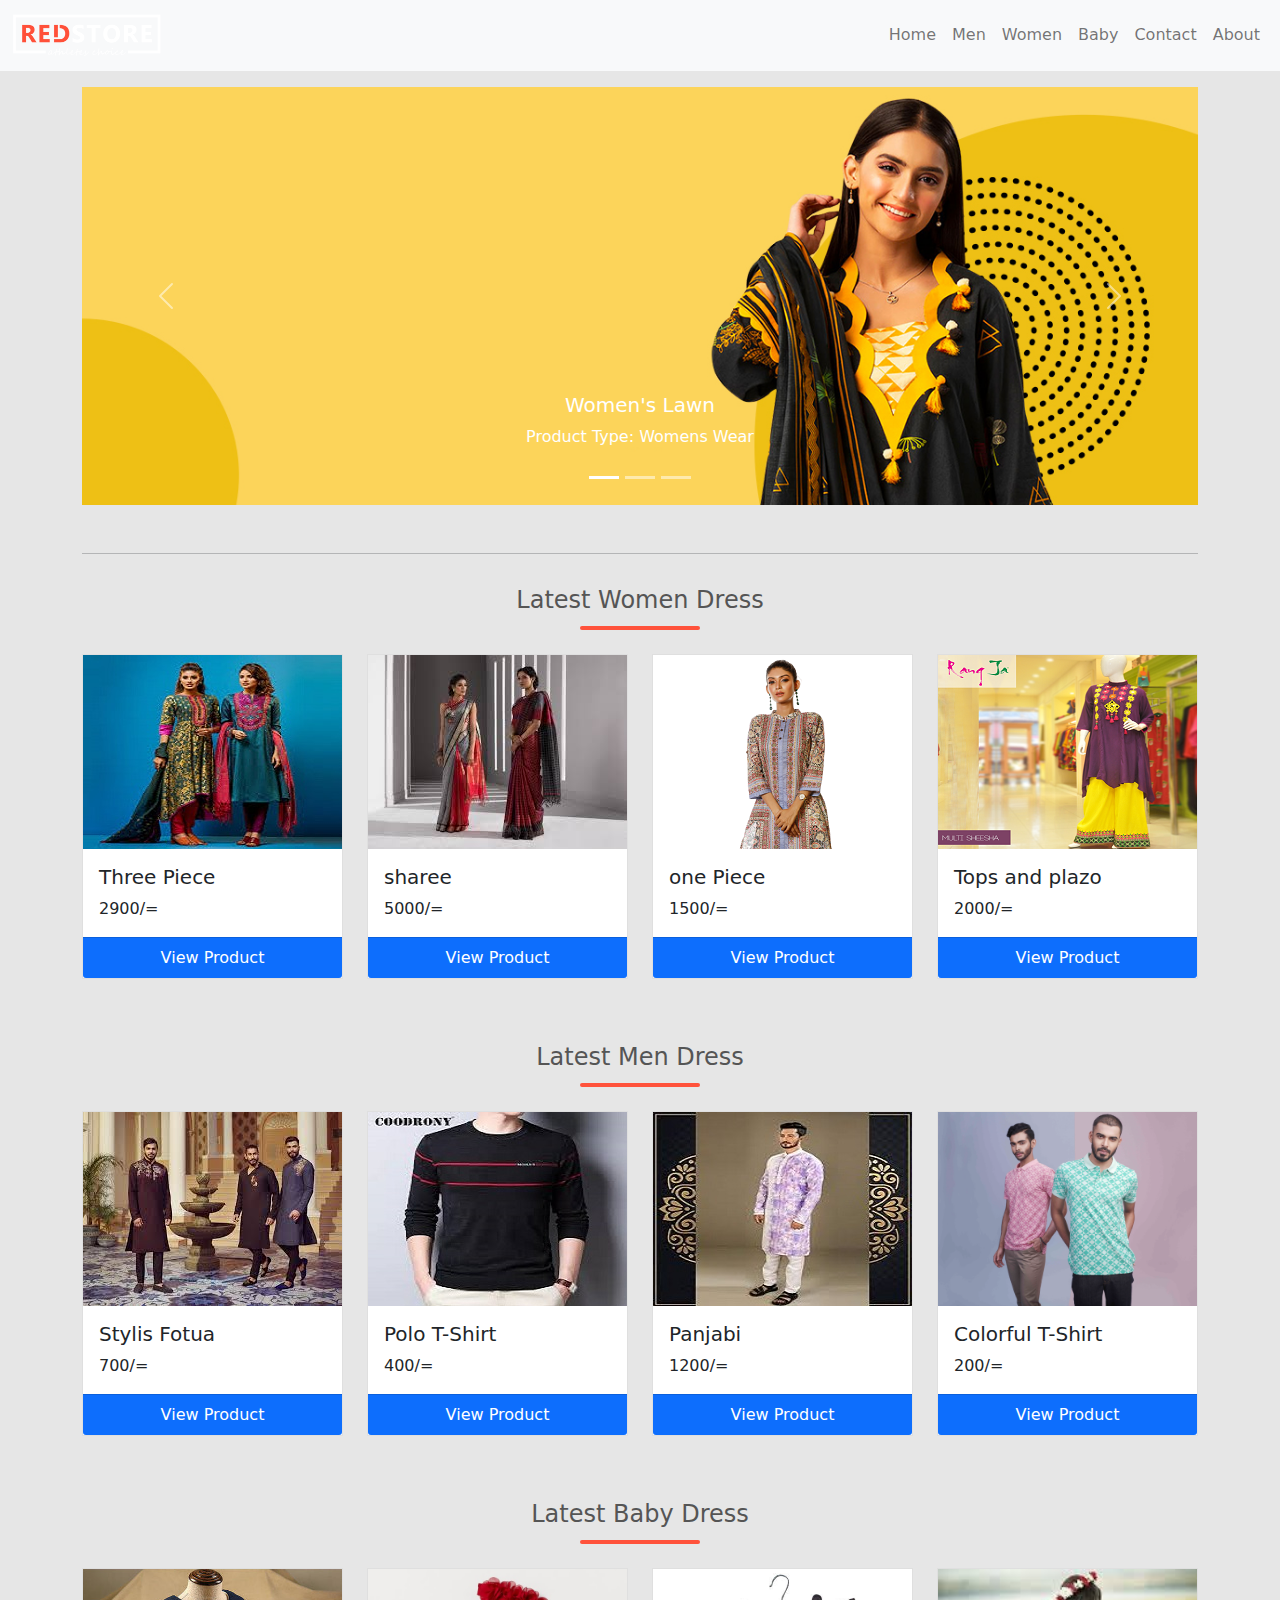
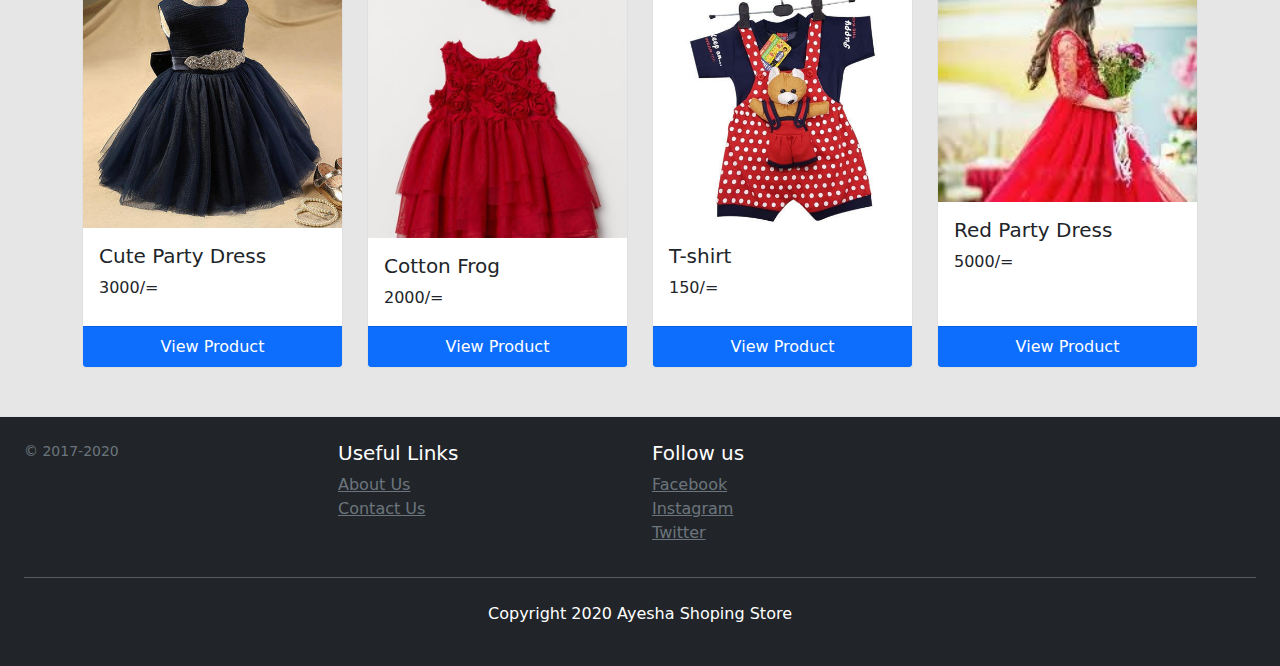
<file: index.html>
<!DOCTYPE html>
<html lang="en">

<head>
    <meta charset="UTF-8">
    <meta name="viewport" content="width=device-width, initial-scale=1.0">
    <title>Shoping Site</title>
    <link rel="stylesheet" href="assets/bootstrap/css/bootstrap.min.css">
    <link rel="stylesheet" href="assets/style.css">
</head>

<body>
    <!-- main navigation start  -->
    <nav class="navbar navbar-expand-lg navbar-light bg-light mb-3">
        <div class="container-fluid">
            <a class="navbar-brand" href="index.html">
                <img src="img/logo-white.png" class="img-responsive" width="150px" alt="">
            </a>
            <button class="navbar-toggler" type="button" data-bs-toggle="collapse" data-bs-target="#navbarSupportedContent" aria-controls="navbarSupportedContent" aria-expanded="false" aria-label="Toggle navigation">
                <span class="navbar-toggler-icon"></span>
            </button>
            <div class="collapse navbar-collapse" id="navbarSupportedContent">
                <ul class="navbar-nav ms-auto mb-2 mb-lg-0">
                    <li class="nav-item active">
                        <a class="nav-link" href="index.html">Home</a>
                    </li>
                    <li class="nav-item">
                        <a class="nav-link" href="men_dress.html">Men</a>
                    </li>
                    <li class="nav-item">
                        <a class="nav-link" href="women_dress.html">Women</a>
                    </li>
                    <li class="nav-item">
                        <a class="nav-link" href="baby.html">Baby</a>
                    </li>
                    <li class="nav-item">
                        <a class="nav-link" href="user_form.html">Contact</a>
                    </li>
                    <li class="nav-item">
                        <a class="nav-link" href="about_us.html">About</a>
                    </li>
                </ul>
            </div>
        </div>
    </nav>
    <!-- main navigation end  -->
    <div class="container">
        <!-- Slider -->
        <div id="carouselExampleCaptions" class="carousel slide carousel-fade mb-5" data-bs-ride="carousel" data-bs-interval="2000">
            <ol class="carousel-indicators">
                <li data-bs-target="#carouselExampleCaptions" data-bs-slide-to="0" class="active"></li>
                <li data-bs-target="#carouselExampleCaptions" data-bs-slide-to="1"></li>
                <li data-bs-target="#carouselExampleCaptions" data-bs-slide-to="2"></li>
            </ol>
            <div class="carousel-inner">
                <div class="carousel-item active">
                    <img src="img/slider/slider_1.jpg" class="d-block w-100" alt="...">
                    <div class="carousel-caption d-none d-md-block">
                        <h5>Women's Lawn</h5>
                        <p>Product Type: Womens Wear</p>
                    </div>
                </div>
                <div class="carousel-item">
                    <img src="img/slider/slider_2.jpg" class="d-block w-100" alt="...">
                    <div class="carousel-caption d-none d-md-block">
                        <h5>Women's Ethnic</h5>
                        <p>Product Type: Womens Wear</p>
                    </div>
                </div>
                <div class="carousel-item">
                    <img src="img/slider/slider_3.jpg" class="d-block w-100" alt="...">
                    <div class="carousel-caption d-none d-md-block">
                        <h5>Women's Formal</h5>
                        <p>Product Type:jama</p>
                    </div>
                </div>
            </div>
            <a class="carousel-control-prev" href="#carouselExampleCaptions" role="button" data-bs-slide="prev">
                <span class="carousel-control-prev-icon" aria-hidden="true"></span>
                <span class="visually-hidden">Previous</span>
            </a>
            <a class="carousel-control-next" href="#carouselExampleCaptions" role="button" data-bs-slide="next">
                <span class="carousel-control-next-icon" aria-hidden="true"></span>
                <span class="visually-hidden">Next</span>
            </a>
        </div>
        <!-- Slider End -->

        <hr>

        <!-- Women Dress -->
        <section class="women-dress mb-5">
            <h4 class="section-title mb-4 text-center">Latest Women Dress</h4>
            <div class="row row-cols-1 row-cols-md-4 g-4">
                <div class="col">
                    <div class="card h-100 rounded-0">
                        <img src="img/women/1.jpg" class="card-img-top rounded-0" alt="...">
                        <div class="card-body">
                            <h5 class="card-title">Three Piece</h5>
                            <p class="card-text">2900/=</p>
                        </div>
                        <a href="" class="text-center bg-primary text-white text-decoration-none card-footer">View Product</a>
                    </div>
                </div>
                <div class="col">
                    <div class="card h-100 rounded-0">
                        <img src="img/women/2.jpg" class="card-img-top rounded-0" alt="...">
                        <div class="card-body">
                            <h5 class="card-title">sharee</h5>
                            <p class="card-text">5000/=</p>
                        </div>
                        <a href="" class="text-center bg-primary text-white text-decoration-none card-footer">View Product</a>
                    </div>
                </div>
                <div class="col">
                    <div class="card h-100 rounded-0">
                        <img src="img/women/3.jpg" class="card-img-top rounded-0" alt="...">
                        <div class="card-body">
                            <h5 class="card-title">one Piece</h5>
                            <p class="card-text">1500/=</p>
                        </div>
                        <a href="" class="text-center bg-primary text-white text-decoration-none card-footer">View Product</a>
                    </div>
                </div>
                <div class="col">
                    <div class="card h-100 rounded-0">
                        <img src="img/women/4.jpg" class="card-img-top rounded-0" alt="...">
                        <div class="card-body">
                            <h5 class="card-title">Tops and plazo</h5>
                            <p class="card-text">2000/=</p>
                        </div>
                        <a href="" class="text-center bg-primary text-white text-decoration-none card-footer">View Product</a>
                    </div>
                </div>
            </div>
        </section>
        <!-- Women Dress End -->

        <!-- Men Dress -->
        <section class="men-dress mb-5">
            <h4 class="section-title mb-4 text-center">Latest Men Dress</h4>
            <div class="row row-cols-1 row-cols-md-4 g-4">
                <div class="col">
                    <div class="card h-100 rounded-0">
                        <img src="img/men/1.jpg" class="card-img-top rounded-0" alt="...">
                        <div class="card-body">
                            <h5 class="card-title">Stylis Fotua</h5>
                            <p class="card-text">700/=</p>
                        </div>
                        <a href="single_product.html" class="text-center bg-primary text-white text-decoration-none card-footer">View Product</a>
                    </div>
                </div>
                <div class="col">
                    <div class="card h-100 rounded-0">
                        <img src="img/men/2.jpg" class="card-img-top rounded-0" alt="...">
                        <div class="card-body">
                            <h5 class="card-title">Polo T-Shirt</h5>
                            <p class="card-text">400/=</p>
                        </div>
                        <a href="" class="text-center bg-primary text-white text-decoration-none card-footer">View Product</a>
                    </div>
                </div>
                <div class="col">
                    <div class="card h-100 rounded-0">
                        <img src="img/men/3.jpg" class="card-img-top rounded-0" alt="...">
                        <div class="card-body">
                            <h5 class="card-title">Panjabi</h5>
                            <p class="card-text">1200/=</p>
                        </div>
                        <a href="" class="text-center bg-primary text-white text-decoration-none card-footer">View Product</a>
                    </div>
                </div>
                <div class="col">
                    <div class="card h-100 rounded-0">
                        <img src="img/men/4.jpg" class="card-img-top rounded-0" alt="...">
                        <div class="card-body">
                            <h5 class="card-title">Colorful T-Shirt</h5>
                            <p class="card-text">200/=</p>
                        </div>
                        <a href="" class="text-center bg-primary text-white text-decoration-none card-footer">View Product</a>
                    </div>
                </div>
            </div>
        </section>
        <!-- Men Dress End -->

        <!-- Baby Dress -->
        <section class="baby-dress mb-5">
            <h4 class="section-title mb-4 text-center">Latest Baby Dress</h4>
            <div class="row row-cols-1 row-cols-md-4 g-4">
                <div class="col">
                    <div class="card h-100 rounded-0">
                        <img src="img/baby/1.jpg" class="card-img-top rounded-0" alt="...">
                        <div class="card-body">
                            <h5 class="card-title">Cute Party Dress</h5>
                            <p class="card-text">3000/=</p>
                        </div>
                        <a href="" class="text-center bg-primary text-white text-decoration-none card-footer">View Product</a>
                    </div>
                </div>
                <div class="col">
                    <div class="card h-100 rounded-0">
                        <img src="img/baby/2.jpg" class="card-img-top rounded-0" alt="...">
                        <div class="card-body">
                            <h5 class="card-title">Cotton Frog</h5>
                            <p class="card-text">2000/=</p>
                        </div>
                        <a href="" class="text-center bg-primary text-white text-decoration-none card-footer">View Product</a>
                    </div>
                </div>
                <div class="col">
                    <div class="card h-100 rounded-0">
                        <img src="img/baby/3.jpg" class="card-img-top rounded-0" alt="...">
                        <div class="card-body">
                            <h5 class="card-title">T-shirt</h5>
                            <p class="card-text">150/=</p>
                        </div>
                        <a href="" class="text-center bg-primary text-white text-decoration-none card-footer">View Product</a>
                    </div>
                </div>
                <div class="col">
                    <div class="card h-100 rounded-0">
                        <img src="img/baby/4.jpg" class="card-img-top rounded-0" alt="...">
                        <div class="card-body">
                            <h5 class="card-title">Red Party Dress</h5>
                            <p class="card-text">5000/=</p>
                        </div>
                        <a href="" class="text-center bg-primary text-white text-decoration-none card-footer">View Product</a>
                    </div>
                </div>
            </div>
        </section>
        <!-- Baby Dress End -->
    </div>

    <!-- Footer -->
    <footer class="p-4 border-top bg-dark text-white">
        <div class="row">
            <div class="col-sm-3">
                <!-- <img class="mb-2" src="/docs/5.0/assets/brand/bootstrap-logo.svg" alt="" width="24" height="19"> -->
                <small class="d-block mb-3 text-muted">&copy; 2017-2020</small>
            </div>
            <div class="col-sm-3">
                <h5>Useful Links</h5>
                <ul class="list-unstyled text-small">
                    <li><a class="link-secondary" href="about_us.html">About Us</a>
                    </li>
                    <li><a class="link-secondary" href="user_form.html">Contact Us</a></li>
                </ul>
            </div>
            <div class="col-sm-3">
                <h5>Follow us</h5>
                <ul class="list-unstyled text-small">
                    <li><a class="link-secondary" href="#">Facebook</a>
                    </li>
                    <li><a class="link-secondary" href="#">Instagram</a>
                    </li>
                    <li><a class="link-secondary" href="#">Twitter</a>
                    </li>
                </ul>
            </div>
            <div class="col-sm-12">
                <hr>
                <p class="pt-2 text-center">Copyright 2020 Ayesha Shoping Store</p>
            </div>
        </div>
    </footer>
    <!-- Footer End -->

    <script src="assets/bootstrap/js/bootstrap.min.js"></script>
</body>

</html>
</file>
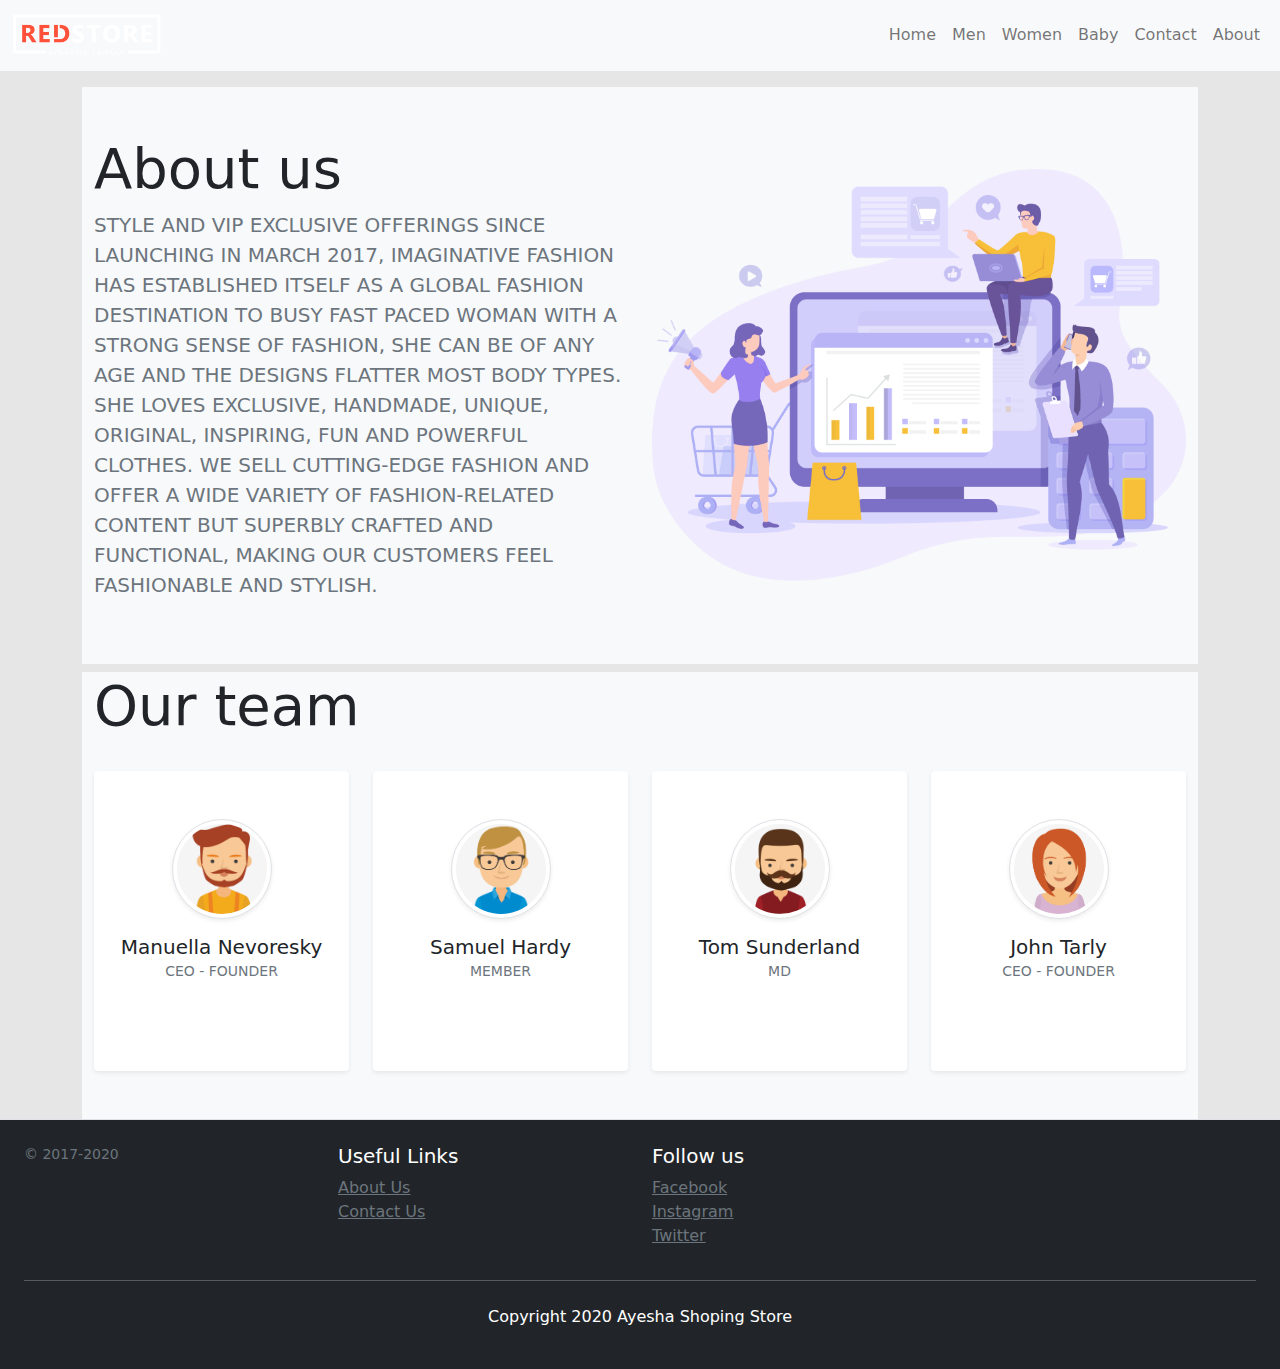
<file: about_us.html>
<!DOCTYPE html>
<html lang="en">

<head>
    <meta charset="UTF-8">
    <meta name="viewport" content="width=device-width, initial-scale=1.0">
    <title>Shoping Site</title>
    <link rel="stylesheet" href="assets/bootstrap/css/bootstrap.min.css">
    <link rel="stylesheet" href="assets/style.css">
</head>

<body>
    <nav class="navbar navbar-expand-lg navbar-light bg-light mb-3">
        <div class="container-fluid">
            <a class="navbar-brand" href="index.html">
                <img src="img/logo-white.png" class="img-responsive" width="150px" alt="">
            </a>
            <button class="navbar-toggler" type="button" data-bs-toggle="collapse" data-bs-target="#navbarSupportedContent" aria-controls="navbarSupportedContent" aria-expanded="false" aria-label="Toggle navigation">
                <span class="navbar-toggler-icon"></span>
            </button>
            <div class="collapse navbar-collapse" id="navbarSupportedContent">
                <ul class="navbar-nav ms-auto mb-2 mb-lg-0">
                    <li class="nav-item active">
                        <a class="nav-link" href="index.html">Home</a>
                    </li>
                    <li class="nav-item">
                        <a class="nav-link" href="men_dress.html">Men</a>
                    </li>
                    <li class="nav-item">
                        <a class="nav-link" href="women_dress.html">Women</a>
                    </li>
                    <li class="nav-item">
                        <a class="nav-link" href="baby.html">Baby</a>
                    </li>
                    <li class="nav-item">
                        <a class="nav-link" href="user_form.html">Contact</a>
                    </li>
                    <li class="nav-item">
                        <a class="nav-link" href="about_us.html">About</a>
                    </li>
                </ul>
            </div>
        </div>
    </nav>

    <div class="container">
        <div class="bg-light mb-2">
            <div class="container py-5">
                <div class="row h-100 align-items-center">
                    <div class="col-lg-6">
                        <h1 class="display-4">About us</h1>
                        <p class="lead text-muted">
                            STYLE AND VIP EXCLUSIVE OFFERINGS

                            SINCE LAUNCHING IN MARCH 2017, IMAGINATIVE FASHION HAS ESTABLISHED ITSELF AS A GLOBAL FASHION DESTINATION TO BUSY FAST PACED WOMAN WITH A STRONG SENSE OF FASHION, SHE CAN BE OF ANY AGE AND THE DESIGNS FLATTER MOST BODY TYPES.
                            SHE LOVES EXCLUSIVE, HANDMADE, UNIQUE, ORIGINAL, INSPIRING, FUN AND POWERFUL CLOTHES. WE SELL CUTTING-EDGE FASHION AND OFFER A WIDE VARIETY OF FASHION-RELATED CONTENT BUT SUPERBLY CRAFTED AND FUNCTIONAL, MAKING OUR CUSTOMERS FEEL FASHIONABLE AND STYLISH.
                        </p>
                    </div>
                    <div class="col-lg-6 d-none d-lg-block">
                        <img src="img/illus_kftyh4.png" alt="" class="img-fluid">
                    </div>
                </div>
            </div>
        </div>
        
        <div class="bg-light">
            <div class="container">
                <div class="row mb-4">
                    <div class="col-lg-5">
                        <h2 class="display-4 font-weight-light">Our team</h2>
                        <!-- <p class="font-italic text-muted">Lorem ipsum dolor sit amet, consectetur adipisicing elit.</p> -->
                    </div>
                </div>
        
                <div class="row text-center">
                    <!-- Team item-->
                    <div class="col-xl-3 col-sm-6 mb-5">
                        <div class="bg-white rounded shadow-sm py-5 px-4">
                            <img src="img/avatar-1_s02nlg.png" alt="" width="100" class="img-fluid rounded-circle mb-3 img-thumbnail shadow-sm">
                            <h5 class="mb-0">Manuella Nevoresky</h5><span class="small text-uppercase text-muted">CEO - Founder</span>
                            <ul class="social mb-0 list-inline mt-3">
                                <li class="list-inline-item"><a href="#" class="social-link"><i class="fa fa-facebook-f"></i></a>
                                </li>
                                <li class="list-inline-item"><a href="#" class="social-link"><i class="fa fa-twitter"></i></a>
                                </li>
                                <li class="list-inline-item"><a href="#" class="social-link"><i class="fa fa-instagram"></i></a>
                                </li>
                                <li class="list-inline-item"><a href="#" class="social-link"><i class="fa fa-linkedin"></i></a>
                                </li>
                            </ul>
                        </div>
                    </div>
                    <!-- End-->
        
                    <!-- Team item-->
                    <div class="col-xl-3 col-sm-6 mb-5">
                        <div class="bg-white rounded shadow-sm py-5 px-4">
                            <img src="img/avatar-2_f8dowd.png" alt="" width="100" class="img-fluid rounded-circle mb-3 img-thumbnail shadow-sm">
                            <h5 class="mb-0">Samuel Hardy</h5><span class="small text-uppercase text-muted">Member</span>
                            <ul class="social mb-0 list-inline mt-3">
                                <li class="list-inline-item"><a href="#" class="social-link"><i class="fa fa-facebook-f"></i></a>
                                </li>
                                <li class="list-inline-item"><a href="#" class="social-link"><i class="fa fa-twitter"></i></a>
                                </li>
                                <li class="list-inline-item"><a href="#" class="social-link"><i class="fa fa-instagram"></i></a>
                                </li>
                                <li class="list-inline-item"><a href="#" class="social-link"><i class="fa fa-linkedin"></i></a>
                                </li>
                            </ul>
                        </div>
                    </div>
                    <!-- End-->
        
                    <!-- Team item-->
                    <div class="col-xl-3 col-sm-6 mb-5">
                        <div class="bg-white rounded shadow-sm py-5 px-4">
                            <img src="img/avatar-3_hzlize.png" alt="" width="100" class="img-fluid rounded-circle mb-3 img-thumbnail shadow-sm">
                            <h5 class="mb-0">Tom Sunderland</h5><span class="small text-uppercase text-muted">MD</span>
                            <ul class="social mb-0 list-inline mt-3">
                                <li class="list-inline-item"><a href="#" class="social-link"><i class="fa fa-facebook-f"></i></a>
                                </li>
                                <li class="list-inline-item"><a href="#" class="social-link"><i class="fa fa-twitter"></i></a>
                                </li>
                                <li class="list-inline-item"><a href="#" class="social-link"><i class="fa fa-instagram"></i></a>
                                </li>
                                <li class="list-inline-item"><a href="#" class="social-link"><i class="fa fa-linkedin"></i></a>
                                </li>
                            </ul>
                        </div>
                    </div>
                    <!-- End-->
        
                    <!-- Team item-->
                    <div class="col-xl-3 col-sm-6 mb-5">
                        <div class="bg-white rounded shadow-sm py-5 px-4">
                            <img src="img/avatar-4_ozhrib.png" alt="" width="100" class="img-fluid rounded-circle mb-3 img-thumbnail shadow-sm">
                            <h5 class="mb-0">John Tarly</h5><span class="small text-uppercase text-muted">CEO - Founder</span>
                            <ul class="social mb-0 list-inline mt-3">
                                <li class="list-inline-item"><a href="#" class="social-link"><i class="fa fa-facebook-f"></i></a>
                                </li>
                                <li class="list-inline-item"><a href="#" class="social-link"><i class="fa fa-twitter"></i></a>
                                </li>
                                <li class="list-inline-item"><a href="#" class="social-link"><i class="fa fa-instagram"></i></a>
                                </li>
                                <li class="list-inline-item"><a href="#" class="social-link"><i class="fa fa-linkedin"></i></a>
                                </li>
                            </ul>
                        </div>
                    </div>
                    <!-- End-->
        
                </div>
            </div>
        </div>
    </div>

    <!-- Footer -->
    <footer class="p-4 border-top bg-dark text-white">
        <div class="row">
            <div class="col-sm-3">
                <!-- <img class="mb-2" src="/docs/5.0/assets/brand/bootstrap-logo.svg" alt="" width="24" height="19"> -->
                <small class="d-block mb-3 text-muted">&copy; 2017-2020</small>
            </div>
            <div class="col-sm-3">
                <h5>Useful Links</h5>
                <ul class="list-unstyled text-small">
                    <li><a class="link-secondary" href="about_us.html">About Us</a>
                    </li>
                    <li><a class="link-secondary" href="user_form.html">Contact Us</a></li>
                </ul>
            </div>
            <div class="col-sm-3">
                <h5>Follow us</h5>
                <ul class="list-unstyled text-small">
                    <li><a class="link-secondary" href="#">Facebook</a>
                    </li>
                    <li><a class="link-secondary" href="#">Instagram</a>
                    </li>
                    <li><a class="link-secondary" href="#">Twitter</a>
                    </li>
                </ul>
            </div>
            <div class="col-sm-12">
                <hr>
                <p class="pt-2 text-center">Copyright 2020 Ayesha Shoping Store</p>
            </div>
        </div>
    </footer>
    <!-- Footer End -->


    <script src="assets/bootstrap/js/bootstrap.min.js"></script>
</body>

</html>
</file>
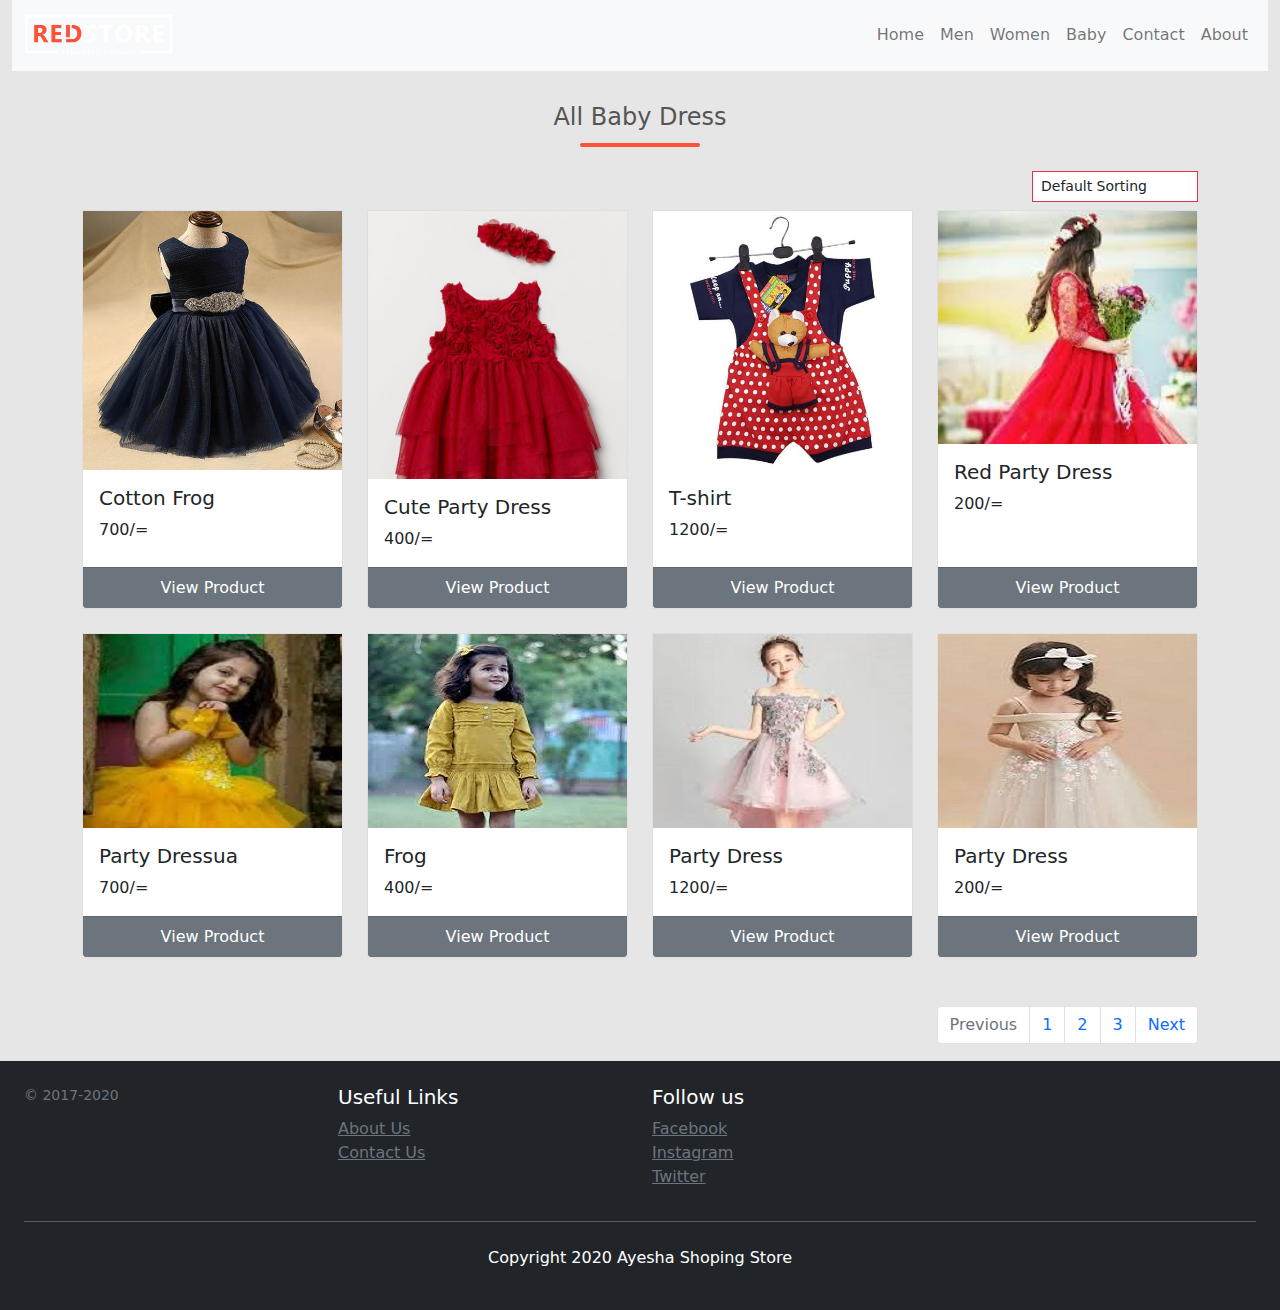
<file: baby.html>
<!DOCTYPE html>
<html lang="en">

<head>
    <meta charset="UTF-8">
    <meta name="viewport" content="width=device-width, initial-scale=1.0">
    <title>Shoping Site</title>
    <link rel="stylesheet" href="assets/bootstrap/css/bootstrap.min.css">
    <link rel="stylesheet" href="assets/style.css">
</head>

<body>
    <div class="container-fluid">
        <nav class="navbar navbar-expand-lg navbar-light bg-light mb-3">
            <div class="container-fluid">
                <a class="navbar-brand" href="index.html">
                    <img src="img/logo-white.png" class="img-responsive" width="150px" alt="">
                </a>
                <button class="navbar-toggler" type="button" data-bs-toggle="collapse" data-bs-target="#navbarSupportedContent" aria-controls="navbarSupportedContent" aria-expanded="false" aria-label="Toggle navigation">
                    <span class="navbar-toggler-icon"></span>
                </button>
                <div class="collapse navbar-collapse" id="navbarSupportedContent">
                    <ul class="navbar-nav ms-auto mb-2 mb-lg-0">
                        <li class="nav-item active">
                            <a class="nav-link" href="index.html">Home</a>
                        </li>
                        <li class="nav-item">
                            <a class="nav-link" href="men_dress.html">Men</a>
                        </li>
                        <li class="nav-item">
                            <a class="nav-link" href="women_dress.html">Women</a>
                        </li>
                        <li class="nav-item">
                            <a class="nav-link" href="baby.html">Baby</a>
                        </li>
                        <li class="nav-item">
                            <a class="nav-link" href="user_form.html">Contact</a>
                        </li>
                        <li class="nav-item">
                            <a class="nav-link" href="about_us.html">About</a>
                        </li>
                    </ul>
                </div>
            </div>
        </nav>
    </div>

    <div class="container">
        <!-- All Men Dress -->
        <section class="men-dress mb-5">
            <h4 class="section-title mb-4 text-center">All Baby Dress</h4>
            <div class="row">
                <div class="col-sm-2 offset-sm-10 text-end mb-2">
                    <div class="input-group input-group-sm">
                        <select name="" id="" class="form-control rounded-0 border border-danger">
                            <option>Default Sorting</option>
                            <option>Sort by Price</option>
                            <option>Sort by Popularity</option>
                            <option>Sort by Rating</option>
                            <option>Sort by Sale</option>
                        </select>
                    </div>
                </div>
            </div>

            <div class="clearfix"></div>

            <div class="row row-cols-1 row-cols-md-4 g-4 mb-4">
                <div class="col">
                    <div class="card h-100 rounded-0">
                        <img src="img/baby/1.jpg" class="card-img-top rounded-0" alt="...">
                        <div class="card-body">
                            <h5 class="card-title">Cotton Frog</h5>
                            <p class="card-text">700/=</p>
                        </div>
                        <a href="" class="text-center bg-secondary text-white text-decoration-none card-footer">View Product</a>
                    </div>
                </div>
                <div class="col">
                    <div class="card h-100 rounded-0">
                        <img src="img/baby/2.jpg" class="card-img-top rounded-0" alt="...">
                        <div class="card-body">
                            <h5 class="card-title">Cute Party Dress</h5>
                            <p class="card-text">400/=</p>
                        </div>
                        <a href="" class="text-center bg-secondary text-white text-decoration-none card-footer">View Product</a>
                    </div>
                </div>
                <div class="col">
                    <div class="card h-100 rounded-0">
                        <img src="img/baby/3.jpg" class="card-img-top rounded-0" alt="...">
                        <div class="card-body">
                            <h5 class="card-title">T-shirt</h5>
                            <p class="card-text">1200/=</p>
                        </div>
                        <a href="" class="text-center bg-secondary text-white text-decoration-none card-footer">View Product</a>
                    </div>
                </div>
                <div class="col">
                    <div class="card h-100 rounded-0">
                        <img src="img/baby/4.jpg" class="card-img-top rounded-0" alt="...">
                        <div class="card-body">
                            <h5 class="card-title">Red Party Dress</h5>
                            <p class="card-text">200/=</p>
                        </div>
                        <a href="" class="text-center bg-secondary text-white text-decoration-none card-footer">View Product</a>
                    </div>
                </div>
            </div>
            <div class="row row-cols-1 row-cols-md-4 g-4">
                <div class="col">
                    <div class="card h-100 rounded-0">
                        <img src="img/baby/5.jpg" class="card-img-top rounded-0" alt="...">
                        <div class="card-body">
                            <h5 class="card-title">Party Dressua</h5>
                            <p class="card-text">700/=</p>
                        </div>
                        <a href="" class="text-center bg-secondary text-white text-decoration-none card-footer">View Product</a>
                    </div>
                </div>
                <div class="col">
                    <div class="card h-100 rounded-0">
                        <img src="img/baby/6.jpg" class="card-img-top rounded-0" alt="...">
                        <div class="card-body">
                            <h5 class="card-title">Frog</h5>
                            <p class="card-text">400/=</p>
                        </div>
                        <a href="" class="text-center bg-secondary text-white text-decoration-none card-footer">View Product</a>
                    </div>
                </div>
                <div class="col">
                    <div class="card h-100 rounded-0">
                        <img src="img/baby/7.jpg" class="card-img-top rounded-0" alt="...">
                        <div class="card-body">
                            <h5 class="card-title">Party Dress</h5>
                            <p class="card-text">1200/=</p>
                        </div>
                        <a href="" class="text-center bg-secondary text-white text-decoration-none card-footer">View Product</a>
                    </div>
                </div>
                <div class="col">
                    <div class="card h-100 rounded-0">
                        <img src="img/baby/8.jpg" class="card-img-top rounded-0" alt="...">
                        <div class="card-body">
                            <h5 class="card-title">Party Dress</h5>
                            <p class="card-text">200/=</p>
                        </div>
                        <a href="" class="text-center bg-secondary text-white text-decoration-none card-footer">View Product</a>
                    </div>
                </div>
            </div>
        </section>
        <nav aria-label="Page navigation example">
            <ul class="pagination justify-content-end">
                <li class="page-item disabled">
                    <a class="page-link" href="#" tabindex="-1" aria-disabled="true">Previous</a>
                </li>
                <li class="page-item"><a class="page-link" href="#">1</a>
                </li>
                <li class="page-item"><a class="page-link" href="#">2</a>
                </li>
                <li class="page-item"><a class="page-link" href="#">3</a>
                </li>
                <li class="page-item">
                    <a class="page-link" href="#">Next</a>
                </li>
            </ul>
        </nav>
        <!-- All Men Dress End -->
    </div>

    <!-- Footer -->
    <footer class="p-4 border-top bg-dark text-white">
        <div class="row">
            <div class="col-sm-3">
                <!-- <img class="mb-2" src="/docs/5.0/assets/brand/bootstrap-logo.svg" alt="" width="24" height="19"> -->
                <small class="d-block mb-3 text-muted">&copy; 2017-2020</small>
            </div>
            <div class="col-sm-3">
                <h5>Useful Links</h5>
                <ul class="list-unstyled text-small">
                    <li><a class="link-secondary" href="about_us.html">About Us</a>
                    </li>
                    <li><a class="link-secondary" href="user_form.html">Contact Us</a></li>
                </ul>
            </div>
            <div class="col-sm-3">
                <h5>Follow us</h5>
                <ul class="list-unstyled text-small">
                    <li><a class="link-secondary" href="#">Facebook</a>
                    </li>
                    <li><a class="link-secondary" href="#">Instagram</a>
                    </li>
                    <li><a class="link-secondary" href="#">Twitter</a>
                    </li>
                </ul>
            </div>
            <div class="col-sm-12">
                <hr>
                <p class="pt-2 text-center">Copyright 2020 Ayesha Shoping Store</p>
            </div>
        </div>
    </footer>
    <!-- Footer End -->


    <script src="assets/bootstrap/js/bootstrap.min.js"></script>
</body>

</html>
</file>
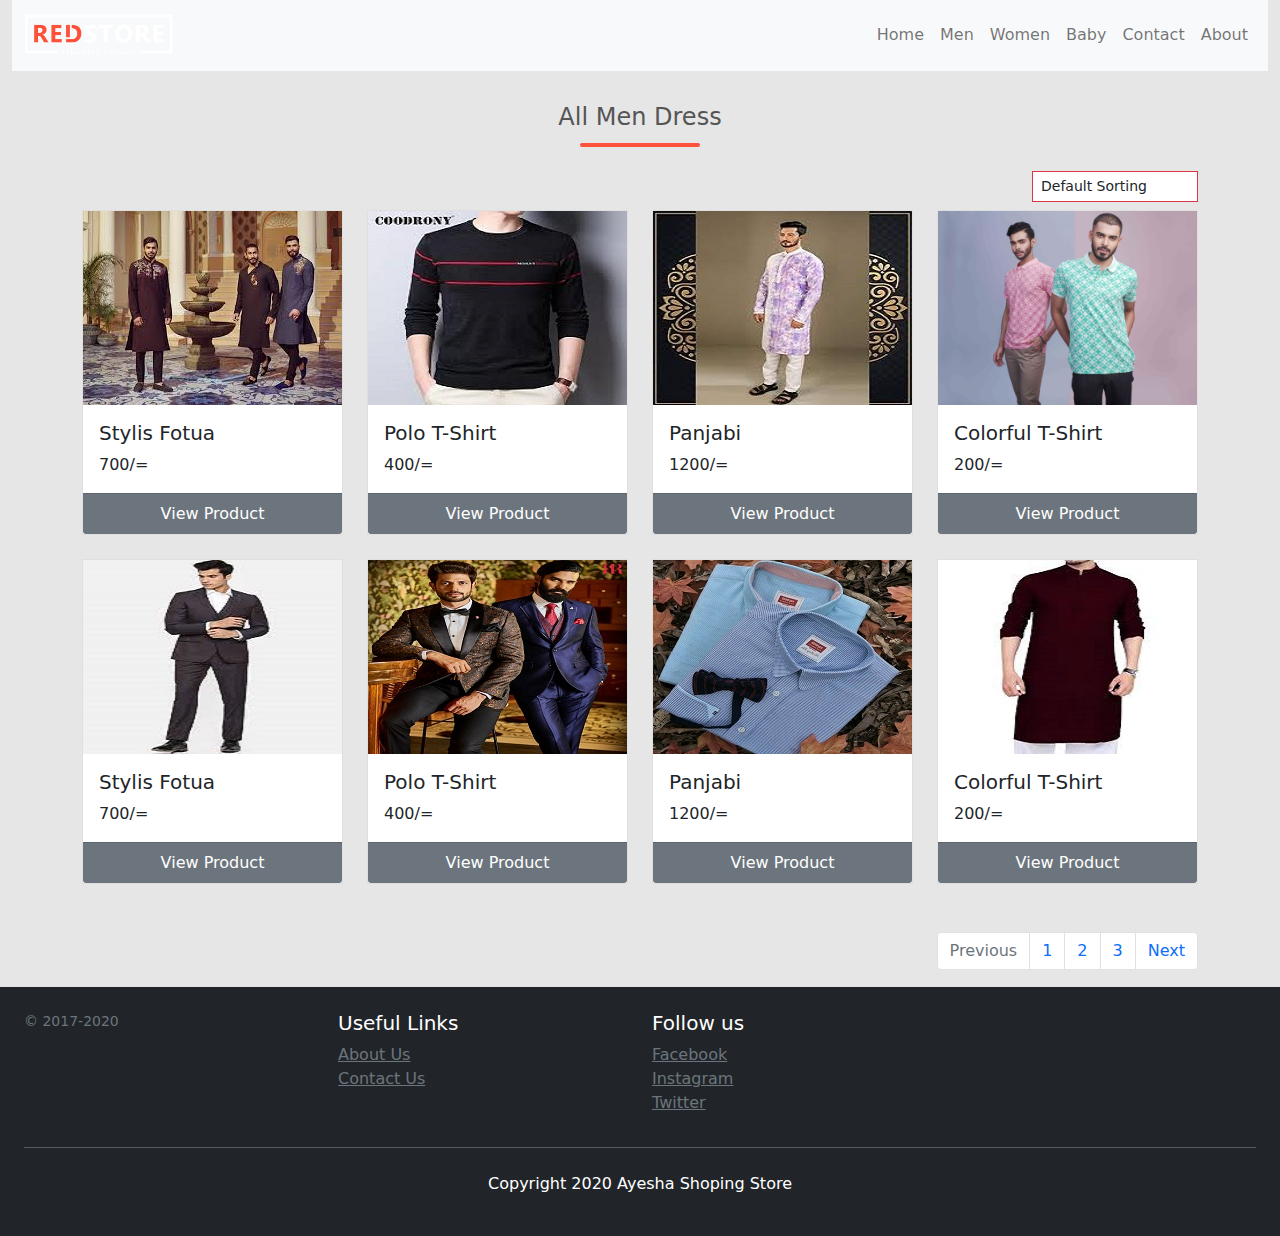
<file: men_dress.html>
<!DOCTYPE html>
<html lang="en">

<head>
    <meta charset="UTF-8">
    <meta name="viewport" content="width=device-width, initial-scale=1.0">
    <title>Shoping Site</title>
    <link rel="stylesheet" href="assets/bootstrap/css/bootstrap.min.css">
    <link rel="stylesheet" href="assets/style.css">
</head>

<body>
    <div class="container-fluid">
        <nav class="navbar navbar-expand-lg navbar-light bg-light mb-3">
            <div class="container-fluid">
                <a class="navbar-brand" href="index.html">
                    <img src="img/logo-white.png" class="img-responsive" width="150px" alt="">
                </a>
                <button class="navbar-toggler" type="button" data-bs-toggle="collapse" data-bs-target="#navbarSupportedContent" aria-controls="navbarSupportedContent" aria-expanded="false" aria-label="Toggle navigation">
                    <span class="navbar-toggler-icon"></span>
                </button>
                <div class="collapse navbar-collapse" id="navbarSupportedContent">
                    <ul class="navbar-nav ms-auto mb-2 mb-lg-0">
                        <li class="nav-item active">
                            <a class="nav-link" href="index.html">Home</a>
                        </li>
                        <li class="nav-item">
                            <a class="nav-link" href="men_dress.html">Men</a>
                        </li>
                        <li class="nav-item">
                            <a class="nav-link" href="women_dress.html">Women</a>
                        </li>
                        <li class="nav-item">
                            <a class="nav-link" href="baby.html">Baby</a>
                        </li>
                        <li class="nav-item">
                            <a class="nav-link" href="user_form.html">Contact</a>
                        </li>
                        <li class="nav-item">
                            <a class="nav-link" href="about_us.html">About</a>
                        </li>
                    </ul>
                </div>
            </div>
        </nav>
    </div>

    <div class="container">
        <!-- All Men Dress -->
        <section class="men-dress mb-5">
            <h4 class="section-title mb-4 text-center">All Men Dress</h4>
            <div class="row">
                <div class="col-sm-2 offset-sm-10 text-end mb-2">
                    <div class="input-group input-group-sm">
                        <select name="" id="" class="form-control rounded-0 border border-danger">
                            <option>Default Sorting</option>
                            <option>Sort by Price</option>
                            <option>Sort by Popularity</option>
                            <option>Sort by Rating</option>
                            <option>Sort by Sale</option>
                        </select>
                    </div>
                </div>
            </div>

            <div class="clearfix"></div>

            <div class="row row-cols-1 row-cols-md-4 g-4 mb-4">
                <div class="col">
                    <div class="card h-100 rounded-0">
                        <img src="img/men/1.jpg" class="card-img-top rounded-0" alt="...">
                        <div class="card-body">
                            <h5 class="card-title">Stylis Fotua</h5>
                            <p class="card-text">700/=</p>
                        </div>
                        <a href="" class="text-center bg-secondary text-white text-decoration-none card-footer">View Product</a>
                    </div>
                </div>
                <div class="col">
                    <div class="card h-100 rounded-0">
                        <img src="img/men/2.jpg" class="card-img-top rounded-0" alt="...">
                        <div class="card-body">
                            <h5 class="card-title">Polo T-Shirt</h5>
                            <p class="card-text">400/=</p>
                        </div>
                        <a href="" class="text-center bg-secondary text-white text-decoration-none card-footer">View Product</a>
                    </div>
                </div>
                <div class="col">
                    <div class="card h-100 rounded-0">
                        <img src="img/men/3.jpg" class="card-img-top rounded-0" alt="...">
                        <div class="card-body">
                            <h5 class="card-title">Panjabi</h5>
                            <p class="card-text">1200/=</p>
                        </div>
                        <a href="" class="text-center bg-secondary text-white text-decoration-none card-footer">View Product</a>
                    </div>
                </div>
                <div class="col">
                    <div class="card h-100 rounded-0">
                        <img src="img/men/4.jpg" class="card-img-top rounded-0" alt="...">
                        <div class="card-body">
                            <h5 class="card-title">Colorful T-Shirt</h5>
                            <p class="card-text">200/=</p>
                        </div>
                        <a href="" class="text-center bg-secondary text-white text-decoration-none card-footer">View Product</a>
                    </div>
                </div>
            </div>
            <div class="row row-cols-1 row-cols-md-4 g-4">
                <div class="col">
                    <div class="card h-100 rounded-0">
                        <img src="img/men/5.jpg" class="card-img-top rounded-0" alt="...">
                        <div class="card-body">
                            <h5 class="card-title">Stylis Fotua</h5>
                            <p class="card-text">700/=</p>
                        </div>
                        <a href="" class="text-center bg-secondary text-white text-decoration-none card-footer">View Product</a>
                    </div>
                </div>
                <div class="col">
                    <div class="card h-100 rounded-0">
                        <img src="img/men/6.jpg" class="card-img-top rounded-0" alt="...">
                        <div class="card-body">
                            <h5 class="card-title">Polo T-Shirt</h5>
                            <p class="card-text">400/=</p>
                        </div>
                        <a href="" class="text-center bg-secondary text-white text-decoration-none card-footer">View Product</a>
                    </div>
                </div>
                <div class="col">
                    <div class="card h-100 rounded-0">
                        <img src="img/men/7.jpg" class="card-img-top rounded-0" alt="...">
                        <div class="card-body">
                            <h5 class="card-title">Panjabi</h5>
                            <p class="card-text">1200/=</p>
                        </div>
                        <a href="" class="text-center bg-secondary text-white text-decoration-none card-footer">View Product</a>
                    </div>
                </div>
                <div class="col">
                    <div class="card h-100 rounded-0">
                        <img src="img/men/9.jpg" class="card-img-top rounded-0" alt="...">
                        <div class="card-body">
                            <h5 class="card-title">Colorful T-Shirt</h5>
                            <p class="card-text">200/=</p>
                        </div>
                        <a href="" class="text-center bg-secondary text-white text-decoration-none card-footer">View Product</a>
                    </div>
                </div>
            </div>
        </section>
        <nav aria-label="Page navigation example">
            <ul class="pagination justify-content-end">
                <li class="page-item disabled">
                    <a class="page-link" href="#" tabindex="-1" aria-disabled="true">Previous</a>
                </li>
                <li class="page-item"><a class="page-link" href="#">1</a>
                </li>
                <li class="page-item"><a class="page-link" href="#">2</a>
                </li>
                <li class="page-item"><a class="page-link" href="#">3</a>
                </li>
                <li class="page-item">
                    <a class="page-link" href="#">Next</a>
                </li>
            </ul>
        </nav>
        <!-- All Men Dress End -->
    </div>
 <!-- Footer -->
 <footer class="p-4 border-top bg-dark text-white">
    <div class="row">
        <div class="col-sm-3">
            <!-- <img class="mb-2" src="/docs/5.0/assets/brand/bootstrap-logo.svg" alt="" width="24" height="19"> -->
            <small class="d-block mb-3 text-muted">&copy; 2017-2020</small>
        </div>
        <div class="col-sm-3">
            <h5>Useful Links</h5>
            <ul class="list-unstyled text-small">
                <li><a class="link-secondary" href="about_us.html">About Us</a>
                </li>
                <li><a class="link-secondary" href="user_form.html">Contact Us</a></li>
            </ul>
        </div>
        <div class="col-sm-3">
            <h5>Follow us</h5>
            <ul class="list-unstyled text-small">
                <li><a class="link-secondary" href="#">Facebook</a>
                </li>
                <li><a class="link-secondary" href="#">Instagram</a>
                </li>
                <li><a class="link-secondary" href="#">Twitter</a>
                </li>
            </ul>
        </div>
        <div class="col-sm-12">
            <hr>
            <p class="pt-2 text-center">Copyright 2020 Ayesha Shoping Store</p>
        </div>
    </div>
</footer>
<!-- Footer End -->


    <script src="assets/bootstrap/js/bootstrap.min.js"></script>
</body>

</html>
</file>
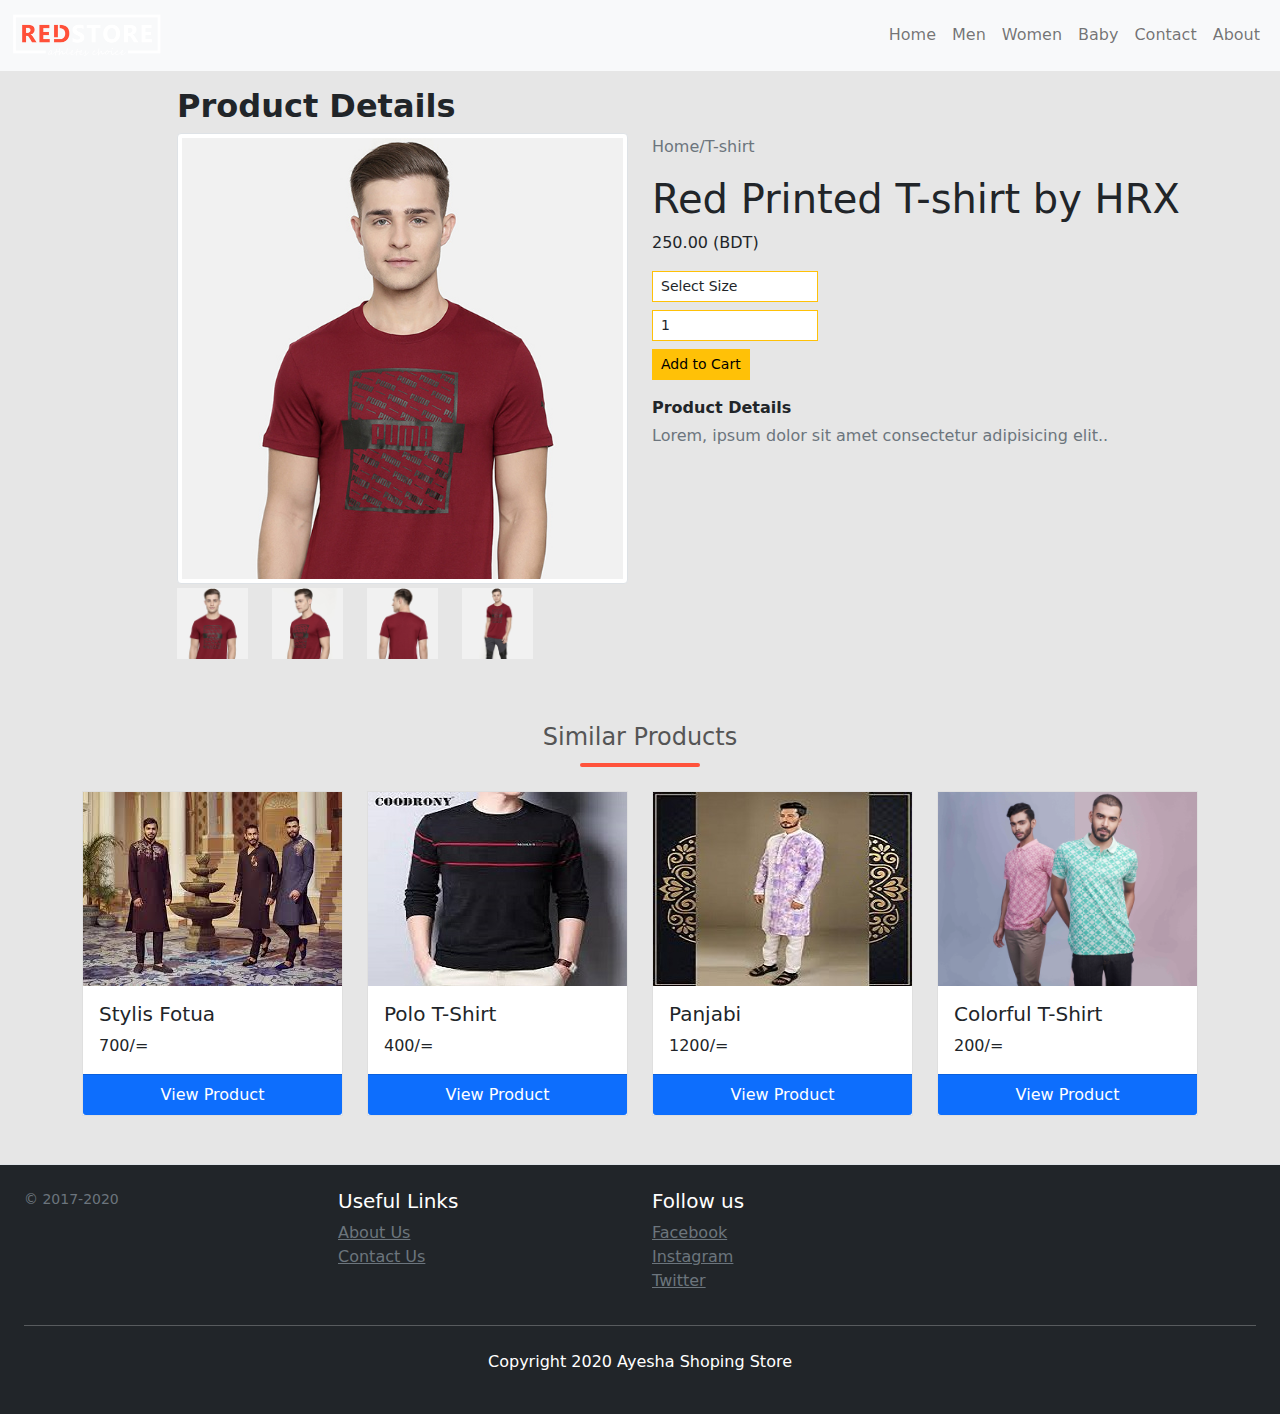
<file: single_product.html>
<!DOCTYPE html>
<html lang="en">
<head>
    <meta charset="UTF-8">
    <meta name="viewport" content="width=device-width, initial-scale=1.0">
    <title>Shoping Site</title>
    <link rel="stylesheet" href="assets/bootstrap/css/bootstrap.min.css">
    <link rel="stylesheet" href="assets/style.css">
</head>
<body>
    <!-- main navigation start  -->
   
        <nav class="navbar navbar-expand-lg navbar-light bg-light mb-3">
            <div class="container-fluid">
                <a class="navbar-brand" href="index.html">
                    <img src="img/logo-white.png" class="img-responsive" width="150px" alt="">
                </a>
                <button class="navbar-toggler" type="button" data-bs-toggle="collapse" data-bs-target="#navbarSupportedContent" aria-controls="navbarSupportedContent" aria-expanded="false" aria-label="Toggle navigation">
                    <span class="navbar-toggler-icon"></span>
                </button>
                <div class="collapse navbar-collapse" id="navbarSupportedContent">
                    <ul class="navbar-nav ms-auto mb-2 mb-lg-0">
                        <li class="nav-item active">
                            <a class="nav-link" href="index.html">Home</a>
                        </li>
                        <li class="nav-item">
                            <a class="nav-link" href="men_dress.html">Men</a>
                        </li>
                        <li class="nav-item">
                            <a class="nav-link" href="women_dress.html">Women</a>
                        </li>
                        <li class="nav-item">
                            <a class="nav-link" href="baby.html">Baby</a>
                        </li>
                        <li class="nav-item">
                            <a class="nav-link" href="user_form.html">Contact</a>
                        </li>
                        <li class="nav-item">
                            <a class="nav-link" href="about_us.html">About</a>
                        </li>
                    </ul>
                </div>
            </div>
        </nav>
   
    <!-- main navigation end  -->

    <div class="container mb-5">
        <div class="row">
            <div class="col-sm-6">
                <div class="row">
                    <div class="col-sm-10 offset-2">
                        <h2><b>Product Details</b></h2>
                    </div>
                    <div class="col-sm-10 offset-2 mb-1" id="">
                        <img class="img-thumbnail" id="img-preview" src="img/single_product/gallery-1.jpg" alt="">
                    </div>
                    <div class="col-sm-2 offset-2">
                        <img class="img-fluid" onclick="changePicture(this)" src="img/single_product/gallery-1.jpg" alt="">
                    </div>
                    <div class="col-sm-2">
                        <img class="img-fluid" onclick="changePicture(this)" src="img/single_product/gallery-2.jpg" alt="">
                    </div>
                    <div class="col-sm-2">
                        <img class="img-fluid" onclick="changePicture(this)" src="img/single_product/gallery-3.jpg" alt="">
                    </div>
                    <div class="col-sm-2">
                        <img class="img-fluid" onclick="changePicture(this)" src="img/single_product/gallery-4.jpg" alt="">
                    </div>
                </div>
            </div>
            <div class="col-sm-6 mt-5">
                <div class="row">
                    <div class="col-sm-12">
                        <p class="text-muted">
                            Home/T-shirt
                        </p>
                        <h1>
                            Red Printed T-shirt by HRX
                        </h1>
                        <p>250.00 (BDT)</p>
                    </div>
                    <div class="col-sm-4">
                        <div class="input-group input-group-sm">
                            <select name="" id="" class="form-control rounded-0 border border-warning mb-2">
                                <option>Select Size</option>
                                <option>XXL</option>
                                <option>XL</option>
                                <option>Large</option>
                                <option>Medium</option>
                                <option>Small</option>
                            </select>
                        </div>
                    </div>
                    <div class="clearfix"></div>
                    <div class="col-sm-4 mb-3">
                        <div class="input-group input-group-sm">
                            <input type="number" class="form-control rounded-0 border border-warning mb-2" name="" id="" value="1">
                        </div>
                        <div class="input-group input-group-sm">
                            <button class="btn-sm btn btn-warning rounded-0" type="button">Add to Cart</button>
                        </div>
                    </div>
                    <div class="col-sm-12">
                        <p class="mb-1"><b>Product Details</b></p>
                        <p class="text-muted">Lorem, ipsum dolor sit amet consectetur adipisicing elit..</p>
                    </div>
                </div>

            </div>
        </div>
    </div>

    <div class="container">
        <!-- Men Dress -->
        <section class="men-dress mb-5">
            <h4 class="section-title text-center mb-4">Similar Products</h4>
            <div class="row row-cols-1 row-cols-md-4 g-4">
                <div class="col">
                    <div class="card h-100 rounded-0">
                        <img src="img/men/1.jpg" class="card-img-top rounded-0" alt="...">
                        <div class="card-body">
                            <h5 class="card-title">Stylis Fotua</h5>
                            <p class="card-text">700/=</p>
                        </div>
                        <a href="single_product.html" class="text-center bg-primary text-white text-decoration-none card-footer">View Product</a>
                    </div>
                </div>
                <div class="col">
                    <div class="card h-100 rounded-0">
                        <img src="img/men/2.jpg" class="card-img-top rounded-0" alt="...">
                        <div class="card-body">
                            <h5 class="card-title">Polo T-Shirt</h5>
                            <p class="card-text">400/=</p>
                        </div>
                        <a href="" class="text-center bg-primary text-white text-decoration-none card-footer">View Product</a>
                    </div>
                </div>
                <div class="col">
                    <div class="card h-100 rounded-0">
                        <img src="img/men/3.jpg" class="card-img-top rounded-0" alt="...">
                        <div class="card-body">
                            <h5 class="card-title">Panjabi</h5>
                            <p class="card-text">1200/=</p>
                        </div>
                        <a href="" class="text-center bg-primary text-white text-decoration-none card-footer">View Product</a>
                    </div>
                </div>
                <div class="col">
                    <div class="card h-100 rounded-0">
                        <img src="img/men/4.jpg" class="card-img-top rounded-0" alt="...">
                        <div class="card-body">
                            <h5 class="card-title">Colorful T-Shirt</h5>
                            <p class="card-text">200/=</p>
                        </div>
                        <a href="" class="text-center bg-primary text-white text-decoration-none card-footer">View Product</a>
                    </div>
                </div>
            </div>
        </section>
        <!-- Men Dress End -->
    </div>

       <!-- Footer -->
       <footer class="p-4 border-top bg-dark text-white">
        <div class="row">
            <div class="col-sm-3">
                <!-- <img class="mb-2" src="/docs/5.0/assets/brand/bootstrap-logo.svg" alt="" width="24" height="19"> -->
                <small class="d-block mb-3 text-muted">&copy; 2017-2020</small>
            </div>
            <div class="col-sm-3">
                <h5>Useful Links</h5>
                <ul class="list-unstyled text-small">
                    <li><a class="link-secondary" href="about_us.html">About Us</a>
                    </li>
                    <li><a class="link-secondary" href="user_form.html">Contact Us</a></li>
                </ul>
            </div>
            <div class="col-sm-3">
                <h5>Follow us</h5>
                <ul class="list-unstyled text-small">
                    <li><a class="link-secondary" href="#">Facebook</a>
                    </li>
                    <li><a class="link-secondary" href="#">Instagram</a>
                    </li>
                    <li><a class="link-secondary" href="#">Twitter</a>
                    </li>
                </ul>
            </div>
            <div class="col-sm-12">
                <hr>
                <p class="pt-2 text-center">Copyright 2020 Ayesha Shoping Store</p>
            </div>
        </div>
    </footer>
    <!-- Footer End -->

    <script src="assets/bootstrap/js/bootstrap.min.js"></script>

    <script>
        function changePicture(element) {
            var preview = document.getElementById('img-preview');

            preview.src = element.src;
        }
    </script>
</body>
</html>
</file>
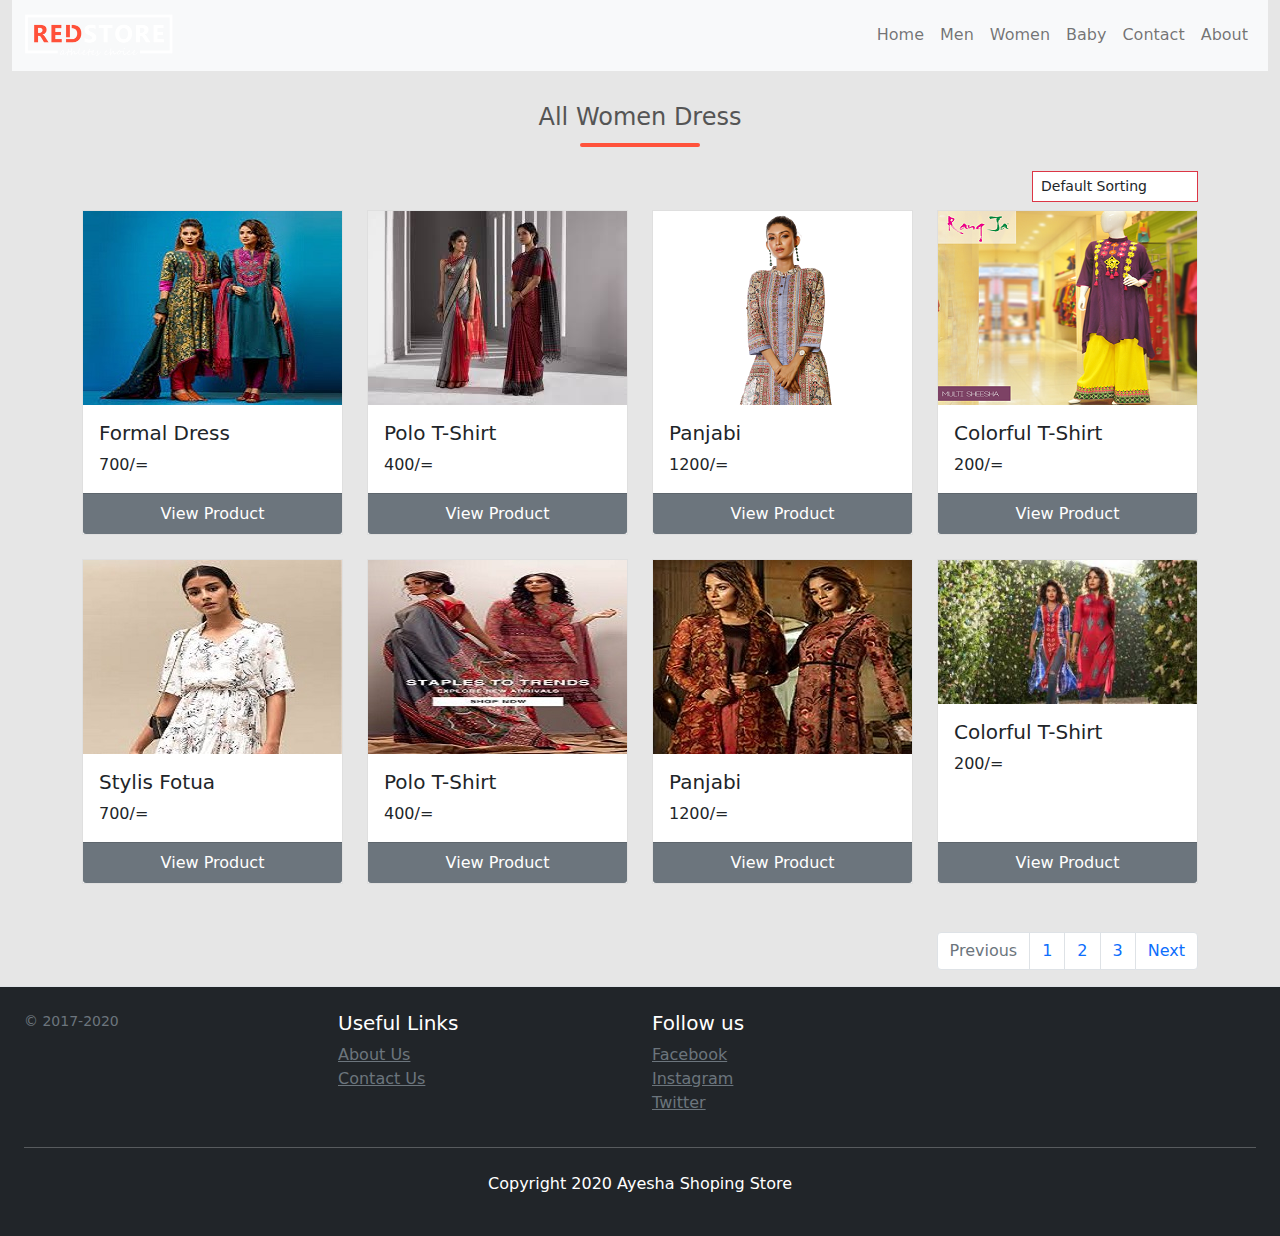
<file: women_dress.html>
<!DOCTYPE html>
<html lang="en">

    <head>
        <meta charset="UTF-8">
        <meta name="viewport" content="width=device-width, initial-scale=1.0">
        <title>Shoping Site</title>
        <link rel="stylesheet" href="assets/bootstrap/css/bootstrap.min.css">
        <link rel="stylesheet" href="assets/style.css">
    </head>

<body>
    <div class="container-fluid">
        <nav class="navbar navbar-expand-lg navbar-light bg-light mb-3">
            <div class="container-fluid">
                <a class="navbar-brand" href="index.html">
                    <img src="img/logo-white.png" class="img-responsive" width="150px" alt="">
                </a>
                <button class="navbar-toggler" type="button" data-bs-toggle="collapse" data-bs-target="#navbarSupportedContent" aria-controls="navbarSupportedContent" aria-expanded="false" aria-label="Toggle navigation">
                    <span class="navbar-toggler-icon"></span>
                </button>
                <div class="collapse navbar-collapse" id="navbarSupportedContent">
                    <ul class="navbar-nav ms-auto mb-2 mb-lg-0">
                        <li class="nav-item active">
                            <a class="nav-link" href="index.html">Home</a>
                        </li>
                        <li class="nav-item">
                            <a class="nav-link" href="men_dress.html">Men</a>
                        </li>
                        <li class="nav-item">
                            <a class="nav-link" href="women_dress.html">Women</a>
                        </li>
                        <li class="nav-item">
                            <a class="nav-link" href="baby.html">Baby</a>
                        </li>
                        <li class="nav-item">
                            <a class="nav-link" href="user_form.html">Contact</a>
                        </li>
                        <li class="nav-item">
                            <a class="nav-link" href="about_us.html">About</a>
                        </li>
                    </ul>
                </div>
            </div>
        </nav>
    </div>
    <div class="container">
        <!-- All Women Dress -->
        <section class="men-dress mb-5">
            <h4 class="section-title mb-4 text-center">All Women Dress</h4>
            <div class="row">
                <div class="col-sm-2 offset-sm-10 text-end mb-2">
                    <div class="input-group input-group-sm">
                        <select name="" id="" class="form-control rounded-0 border border-danger">
                            <option>Default Sorting</option>
                            <option>Sort by Price</option>
                            <option>Sort by Popularity</option>
                            <option>Sort by Rating</option>
                            <option>Sort by Sale</option>
                        </select>
                    </div>
                </div>
            </div>
    <div class="clearfix"></div>

            <div class="row row-cols-1 row-cols-md-4 g-4 mb-4">
                <div class="col">
                    <div class="card h-100 rounded-0">
                        <img src="img/women/1.jpg" class="card-img-top rounded-0" alt="...">
                        <div class="card-body">
                            <h5 class="card-title">Formal Dress</h5>
                            <p class="card-text">700/=</p>
                        </div>
                        <a href="" class="text-center bg-secondary text-white text-decoration-none card-footer">View Product</a>
                    </div>
                </div>
                <div class="col">
                    <div class="card h-100 rounded-0">
                        <img src="img/women/2.jpg" class="card-img-top rounded-0" alt="...">
                        <div class="card-body">
                            <h5 class="card-title">Polo T-Shirt</h5>
                            <p class="card-text">400/=</p>
                        </div>
                        <a href="" class="text-center bg-secondary text-white text-decoration-none card-footer">View Product</a>
                    </div>
                </div>
                <div class="col">
                    <div class="card h-100 rounded-0">
                        <img src="img/women/3.jpg" class="card-img-top rounded-0" alt="...">
                        <div class="card-body">
                            <h5 class="card-title">Panjabi</h5>
                            <p class="card-text">1200/=</p>
                        </div>
                        <a href="" class="text-center bg-secondary text-white text-decoration-none card-footer">View Product</a>
                    </div>
                </div>
                <div class="col">
                    <div class="card h-100 rounded-0">
                        <img src="img/women/4.jpg" class="card-img-top rounded-0" alt="...">
                        <div class="card-body">
                            <h5 class="card-title">Colorful T-Shirt</h5>
                            <p class="card-text">200/=</p>
                        </div>
                        <a href="" class="text-center bg-secondary text-white text-decoration-none card-footer">View Product</a>
                    </div>
                </div>
            </div>
            <div class="row row-cols-1 row-cols-md-4 g-4">
                <div class="col">
                    <div class="card h-100 rounded-0">
                        <img src="img/women/5.jpg" class="card-img-top rounded-0" alt="...">
                        <div class="card-body">
                            <h5 class="card-title">Stylis Fotua</h5>
                            <p class="card-text">700/=</p>
                        </div>
                        <a href="" class="text-center bg-secondary text-white text-decoration-none card-footer">View Product</a>
                    </div>
                </div>
                <div class="col">
                    <div class="card h-100 rounded-0">
                        <img src="img/women/6.jpg" class="card-img-top rounded-0" alt="...">
                        <div class="card-body">
                            <h5 class="card-title">Polo T-Shirt</h5>
                            <p class="card-text">400/=</p>
                        </div>
                        <a href="" class="text-center bg-secondary text-white text-decoration-none card-footer">View Product</a>
                    </div>
                </div>
                <div class="col">
                    <div class="card h-100 rounded-0">
                        <img src="img/women/7.jpg" class="card-img-top rounded-0" alt="...">
                        <div class="card-body">
                            <h5 class="card-title">Panjabi</h5>
                            <p class="card-text">1200/=</p>
                        </div>
                        <a href="" class="text-center bg-secondary text-white text-decoration-none card-footer">View Product</a>
                    </div>
                </div>
                <div class="col">
                    <div class="card h-100 rounded-0">
                        <img src="img/women/8.jpg" class="card-img-top rounded-0" alt="...">
                        <div class="card-body">
                            <h5 class="card-title">Colorful T-Shirt</h5>
                            <p class="card-text">200/=</p>
                        </div>
                        <a href="" class="text-center bg-secondary text-white text-decoration-none card-footer">View Product</a>
                    </div>
                </div>
            </div>
        </section>
        <nav aria-label="Page navigation example">
            <ul class="pagination justify-content-end">
                <li class="page-item disabled">
                    <a class="page-link" href="#" tabindex="-1" aria-disabled="true">Previous</a>
                </li>
                <li class="page-item"><a class="page-link" href="#">1</a>
                </li>
                <li class="page-item"><a class="page-link" href="#">2</a>
                </li>
                <li class="page-item"><a class="page-link" href="#">3</a>
                </li>
                <li class="page-item">
                    <a class="page-link" href="#">Next</a>
                </li>
            </ul>
        </nav>
        <!-- All Men Dress End -->
    </div>

     <!-- Footer -->
     <footer class="p-4 border-top bg-dark text-white">
        <div class="row">
            <div class="col-sm-3">
                <!-- <img class="mb-2" src="/docs/5.0/assets/brand/bootstrap-logo.svg" alt="" width="24" height="19"> -->
                <small class="d-block mb-3 text-muted">&copy; 2017-2020</small>
            </div>
            <div class="col-sm-3">
                <h5>Useful Links</h5>
                <ul class="list-unstyled text-small">
                    <li><a class="link-secondary" href="about_us.html">About Us</a>
                    </li>
                    <li><a class="link-secondary" href="user_form.html">Contact Us</a></li>
                </ul>
            </div>
            <div class="col-sm-3">
                <h5>Follow us</h5>
                <ul class="list-unstyled text-small">
                    <li><a class="link-secondary" href="#">Facebook</a>
                    </li>
                    <li><a class="link-secondary" href="#">Instagram</a>
                    </li>
                    <li><a class="link-secondary" href="#">Twitter</a>
                    </li>
                </ul>
            </div>
            <div class="col-sm-12">
                <hr>
                <p class="pt-2 text-center">Copyright 2020 Ayesha Shoping Store</p>
            </div>
        </div>
    </footer>
    <!-- Footer End -->

    <script src="assets/bootstrap/js/bootstrap.min.js"></script>

</body>

</html>
</file>
<file: assets/style.css>
.section-title {
    position: relative;
    line-height: 60px;
    color: #555;
}
.section-title:after {
    content: '';
    background: #ff523b;
    width: 120px;
    height: 4px;
    border-radius: 5px;
    position: absolute;
    bottom: 0;
    left: 50%;
    transform: translateX(-50%);
}

body {
    background: hsl(0, 0%, 90%);
}
</file>
